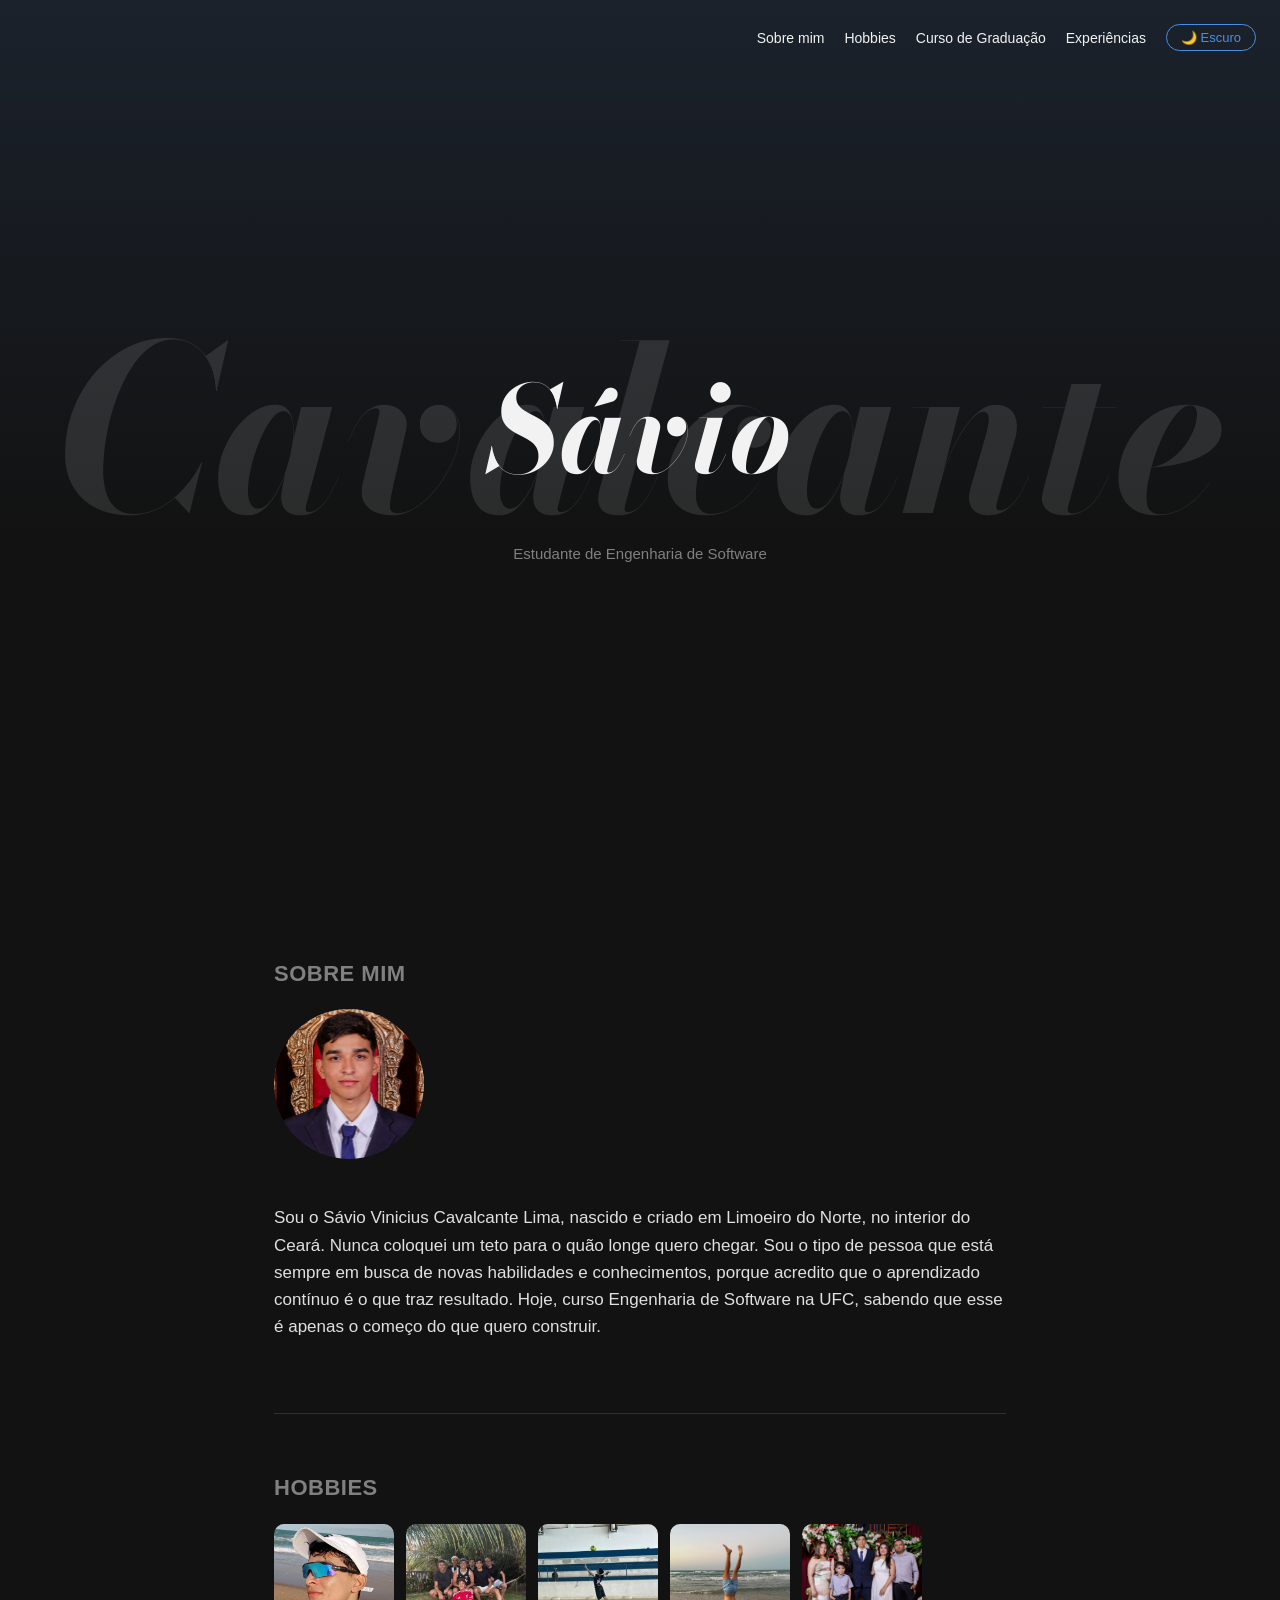
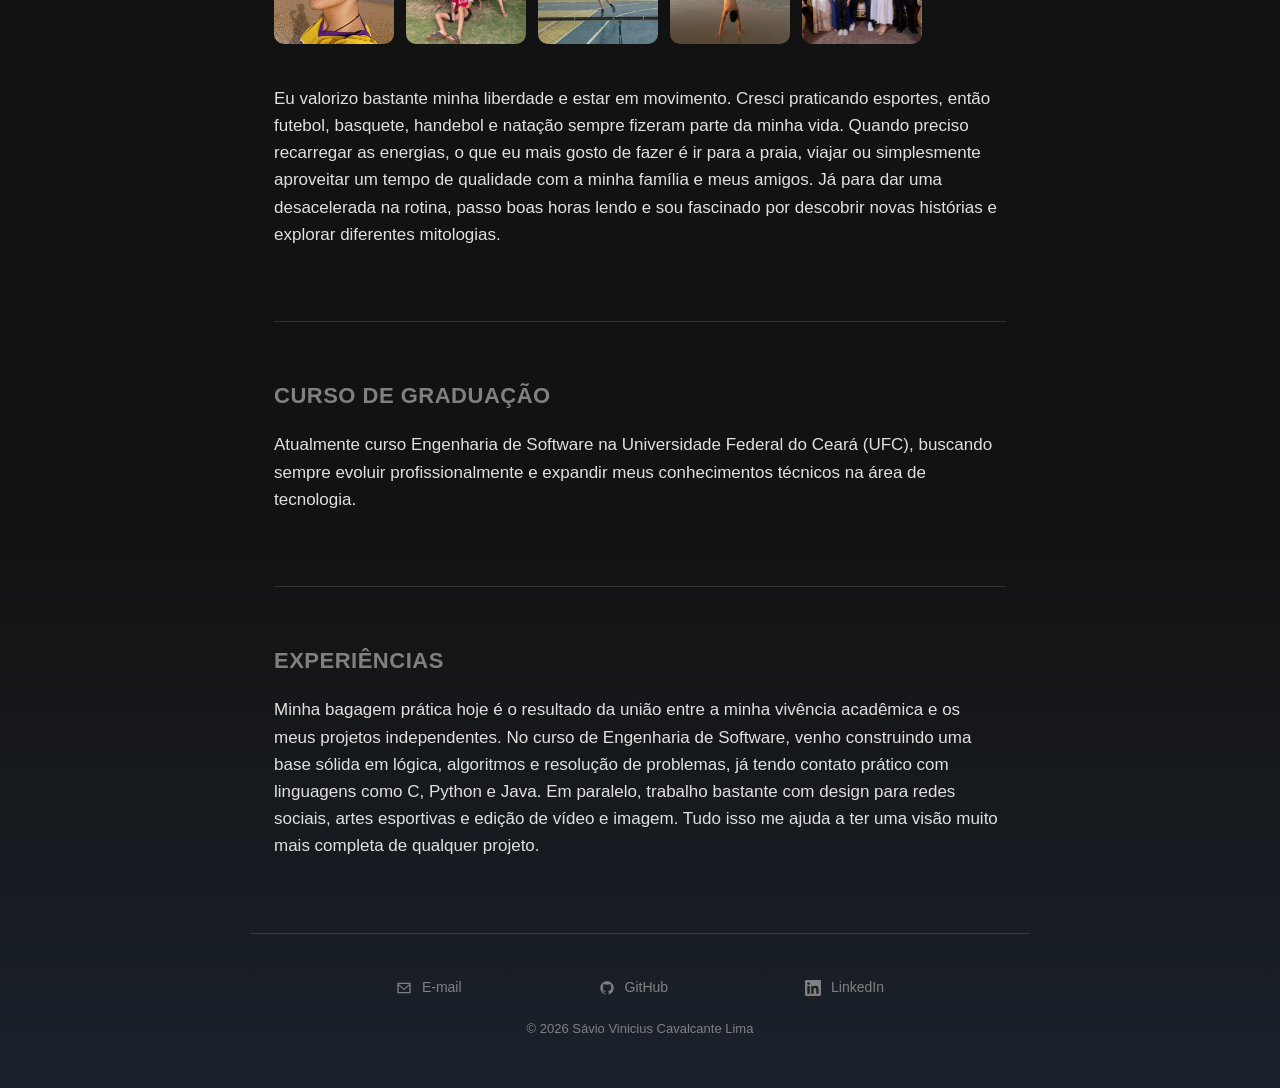
<file: index.html>
<!DOCTYPE html>
<html lang="pt-BR">
<head>
    <meta charset="UTF-8">
    <meta name="viewport" content="width=device-width, initial-scale=1.0">
    <title>portfólio - Sávio Cavalcante</title>
    <link rel="preconnect" href="https://fonts.googleapis.com">
    <link rel="preconnect" href="https://fonts.gstatic.com" crossorigin>
    <link href="https://fonts.googleapis.com/css2?family=Bodoni+Moda:ital,opsz,wght@1,6..96,400..800&display=swap" rel="stylesheet">
    <link rel="stylesheet" href="style.css">
    <meta name="viewport" content="width=device-width, initial-scale=1.0">
</head>

<body class="light">

<nav>
    <ul>
        <li><a href="#sobre">Sobre mim</a></li>
        <li><a href="#hobbies">Hobbies</a></li>
        <li><a href="#graduacao">Curso de Graduação</a></li>
        <li><a href="#experiencias">Experiências</a></li>
    </ul>
    <button id="theme-toggle" aria-label="Alternar tema claro e escuro">☀️ Claro</button>
</nav>

<header>
    <div class="tela-inicial">
        <span class="nome-fundo">Cavalcante</span>
        <h1>Sávio</h1>
    </div>
    <p class="subtitulo">Estudante de Engenharia de Software</p>
</header>

<main>

    <section id="sobre">
    <h2>Sobre mim</h2>
    <div class="sobre-conteudo">
        <img src="imagens/foto-sobremim.jpeg" alt="Foto de Sávio Cavalcante">
        <p>Sou o Sávio Vinicius Cavalcante Lima, nascido e criado em Limoeiro do Norte, no interior do Ceará. Nunca coloquei um teto para o quão longe quero chegar. Sou o tipo de pessoa que está sempre em busca de novas habilidades e conhecimentos, porque acredito que o aprendizado contínuo é o que traz resultado. Hoje, curso Engenharia de Software na UFC, sabendo que esse é apenas o começo do que quero construir.
    </div>
    </section>

    <section id="hobbies">
    <h2>Hobbies</h2>
    <div class="hobbies-conteudo">
        <div class="hobbies-fotos">
            <img src="imagens/foto-praia-1.jpeg" alt="Foto na praia">
            <img src="imagens/foto-amigos.jpeg" alt="Amigos">
            <img src="imagens/foto-volei.jpeg" alt="Jogando vôlei">
            <img src="imagens/foto-praia-2.jpeg" alt="Foto na praia 2">
            <img src="imagens/foto-familia.jpeg" alt="Família">
        </div>
        <p>Eu valorizo bastante minha liberdade e estar em movimento. Cresci praticando esportes, então futebol, basquete, handebol e natação sempre fizeram parte da minha vida. Quando preciso recarregar as energias, o que eu mais gosto de fazer é ir para a praia, viajar ou simplesmente aproveitar um tempo de qualidade com a minha família e meus amigos. Já para dar uma desacelerada na rotina, passo boas horas lendo e sou fascinado por descobrir novas histórias e explorar diferentes mitologias.
    </div>
    </section>

    <section id="graduacao">
    <h2>Curso de Graduação</h2>
    <p>Atualmente curso Engenharia de Software na Universidade Federal do Ceará (UFC), buscando sempre evoluir profissionalmente e expandir meus conhecimentos técnicos na área de tecnologia.</p>
    </section>

    <section id="experiencias">
    <h2>Experiências</h2>
    <p>Minha bagagem prática hoje é o resultado da união entre a minha vivência acadêmica e os meus projetos independentes. No curso de Engenharia de Software, venho construindo uma base sólida em lógica, algoritmos e resolução de problemas, já tendo contato prático com linguagens como C, Python e Java. Em paralelo, trabalho bastante com design para redes sociais, artes esportivas e edição de vídeo e imagem. Tudo isso me ajuda a ter uma visão muito mais completa de qualquer projeto.</p>
    </section>

</main>

<footer>
    <ul>
        <li>
            <a href="mailto:savioviniciuscavalcantel@gmail.com">
                <svg class="icone" viewBox="0 0 24 24" fill="currentColor"><path d="M2 4h20v16H2V4zm2 2v.01L12 13l8-6.99V6H4zm16 2.24l-7.4 6.47a1 1 0 0 1-1.2 0L4 8.24V18h16V8.24z"/></svg>
                E-mail
            </a>
        </li>
        <li>
            <a href="https://github.com/Savio14" target="_blank" rel="noopener noreferrer">
                <svg class="icone" viewBox="0 0 24 24" fill="currentColor"><path d="M12 2C6.475 2 2 6.475 2 12a9.994 9.994 0 0 0 6.838 9.488c.5.092.682-.217.682-.483 0-.237-.008-.868-.013-1.703-2.782.605-3.369-1.343-3.369-1.343-.454-1.158-1.11-1.466-1.11-1.466-.908-.62.069-.608.069-.608 1.003.07 1.531 1.03 1.531 1.03.892 1.529 2.341 1.089 2.91.833.092-.647.35-1.088.636-1.338-2.22-.253-4.555-1.11-4.555-4.943 0-1.091.39-1.984 1.029-2.683-.103-.253-.446-1.272.098-2.65 0 0 .84-.269 2.75 1.025A9.564 9.564 0 0 1 12 6.844c.85.004 1.705.115 2.504.337 1.909-1.294 2.747-1.025 2.747-1.025.546 1.379.202 2.398.1 2.651.64.699 1.028 1.591 1.028 2.683 0 3.842-2.339 4.687-4.566 4.935.359.309.678.919.678 1.852 0 1.336-.012 2.415-.012 2.743 0 .268.18.58.688.482A10.001 10.001 0 0 0 22 12c0-5.525-4.475-10-10-10z"/></svg>
                GitHub
            </a>
        </li>
        <li>
            <a href="https://www.linkedin.com/in/s%C3%A1vio-lima-53a013429/" target="_blank" rel="noopener noreferrer">
                <svg class="icone" viewBox="0 0 24 24" fill="currentColor"><path d="M20.447 20.452h-3.554v-5.569c0-1.328-.027-3.037-1.852-3.037-1.853 0-2.136 1.445-2.136 2.939v5.667H9.351V9h3.414v1.561h.046c.477-.9 1.637-1.85 3.37-1.85 3.601 0 4.267 2.37 4.267 5.455v6.286zM5.337 7.433c-1.144 0-2.063-.926-2.063-2.065 0-1.138.92-2.063 2.063-2.063 1.14 0 2.064.925 2.064 2.063 0 1.139-.925 2.065-2.064 2.065zm1.782 13.019H3.555V9h3.564v11.452zM22.225 0H1.771C.792 0 0 .774 0 1.729v20.542C0 23.227.792 24 1.771 24h20.451C23.2 24 24 23.227 24 22.271V1.729C24 .774 23.2 0 22.225 0z"/></svg>
                LinkedIn
            </a>
        </li>
    </ul>
    <p>© 2026 Sávio Vinicius Cavalcante Lima</p>
</footer>

<script src="script.js"></script>

</body>
</html>
</file>
<file: style.css>
:root {
  --cor-fundo: #121212;
  --cor-texto: #e0e0e0;
  --cor-destaque: #4a90e2;
  --cor-nome: #f2f2f2;
  --cor-degrade: #1b222c;
  --cor-muted: #808080;
  --cor-borda: rgba(255, 255, 255, 0.12);
}

body.light {
  --cor-fundo: #f4f6f8;
  --cor-texto: #1a1a1a;
  --cor-destaque: #1b5fae;
  --cor-nome: #1b5fae;
  --cor-degrade: #cfe0f5;
  --cor-muted: #666666;
  --cor-borda: rgba(0, 0, 0, 0.12);
}

* {
  box-sizing: border-box;
}

body {
  margin: 0;
  font-family: "Helvetica Neue", Helvetica, Arial, sans-serif;
  line-height: 1.6;
  background: linear-gradient(
    to bottom,
    var(--cor-degrade) 0%,
    var(--cor-fundo) 20%,
    var(--cor-fundo) 80%,
    var(--cor-degrade) 100%
  );
  color: var(--cor-texto);
  transition: background-color 0.3s, color 0.3s;
  overflow-x: hidden; 
}

nav {
  position: fixed;
  top: 24px;
  right: 24px;
  z-index: 10;
  display: flex;
  align-items: center;
  gap: 20px;
}

nav a {
  text-decoration: none;
  color: var(--cor-nome);
  font-weight: 500;
  font-size: 14px;
}

nav ul {
  display: flex;
  gap: 20px;
  list-style: none;
  padding: 0;
  margin: 0;
}

#theme-toggle {
  background: none;
  border: 1px solid var(--cor-destaque);
  color: var(--cor-destaque);
  border-radius: 20px;
  padding: 5px 14px;
  cursor: pointer;
  font-size: 13px;
  transition: background-color 0.2s, color 0.2s;
}

#theme-toggle:hover {
  background-color: var(--cor-destaque);
  color: var(--cor-fundo);
}

header {
  min-height: 100vh;
  display: flex;
  flex-direction: column;
  align-items: center;
  justify-content: center;
  text-align: center;
  overflow: hidden;
  padding: 24px;
}

.tela-inicial {
  position: relative;
  display: flex;
  align-items: center;
  justify-content: center;
  width: 100%;
}

.nome-fundo {
  position: absolute;
  top: 50%;
  left: 50%;
  transform: translate(-50%, -50%);
  font-family: 'Bodoni Moda', serif;
  font-style: italic;
  font-weight: 700;
  font-size: clamp(4rem, 18vw, 15rem); 
  opacity: 0.12;
  white-space: nowrap;
  pointer-events: none;
}

header h1 {
  position: relative;
  z-index: 1;
  font-family: 'Bodoni Moda', serif;
  font-style: italic;
  font-weight: 700;
  color: var(--cor-nome);
  font-size: clamp(2.5rem, 10vw, 7.5rem); 
  margin: 0;
  transition: transform 0.2s;
}

header h1:hover {
  transform: scale(1.5); 
}

.subtitulo {
  color: var(--cor-muted);
  font-size: 15px;
  margin: 16px 0 0;
  position: relative;
  z-index: 1;
}

main, footer {
  max-width: 780px; 
  width: 100%;
  margin: 0 auto;
  padding-left: 24px;
  padding-right: 24px;
}

main section {
  padding: 56px 0;
  border-top: 1px solid var(--cor-borda);
}

main section:first-child {
  border-top: none;
}

main section h2 {
  margin-top: 0;
  font-size: 22px;
  letter-spacing: 0.5px;
  text-transform: uppercase;
  color: var(--cor-muted);
}

main section p {
  color: var(--cor-texto);
  font-size: 17px;
}

.sobre-conteudo {
  display: flex;
  align-items: center;
  gap: 28px;
  flex-wrap: wrap;
}

.sobre-conteudo img {
  width: 150px;
  height: 150px;
  border-radius: 50%;
  object-fit: cover;
  flex-shrink: 0;
}

.hobbies-conteudo {
  display: flex;
  flex-direction: column;
  gap: 24px;
}

.hobbies-fotos {
  display: flex;
  flex-wrap: wrap;
  gap: 12px;
  width: 100%;
}

.hobbies-fotos img {
  width: 120px;
  height: 120px;
  object-fit: cover;
  border-radius: 10px;
}

footer {
  padding-top: 40px;
  padding-bottom: 48px;
  border-top: 1px solid var(--cor-borda);
  text-align: center;
}

footer ul {
  list-style: none;
  padding: 0;
  margin: 0 0 20px;
  display: flex;
  justify-content: space-evenly;
  align-items: center;
  flex-wrap: wrap;
  gap: 15px; 
}

footer a {
  text-decoration: none;
  color: var(--cor-muted);
  font-size: 14px;
  transition: color 0.2s;
}

footer a:hover {
  color: var(--cor-destaque);
}

footer p {
  color: var(--cor-muted);
  font-size: 13px;
  margin: 0;
}

.icone {
  width: 16px;
  height: 16px;
  vertical-align: middle;
  margin-right: 6px;
}

@media (max-width: 768px) {
  nav {
    position: static;
    justify-content: center;
    flex-wrap: wrap;
    padding: 16px;
    background-color: var(--cor-fundo); 
  }

  header {
    min-height: 70vh;
    padding: 16px;
  }

  .sobre-conteudo {
    flex-direction: column;
    text-align: center;
  }

  .sobre-conteudo p {
    text-align: left; 
  }

  .hobbies-fotos {
    justify-content: center;
  }
}

@media (max-width: 768px) {

  nav a {
    font-size: 12px; 
  }

  nav ul {
    gap: 12px; 
  }


  #theme-toggle {
    font-size: 11px; 
    padding: 4px 10px; 
  }

  nav {
    gap: 12px;
  }
}
</file>
